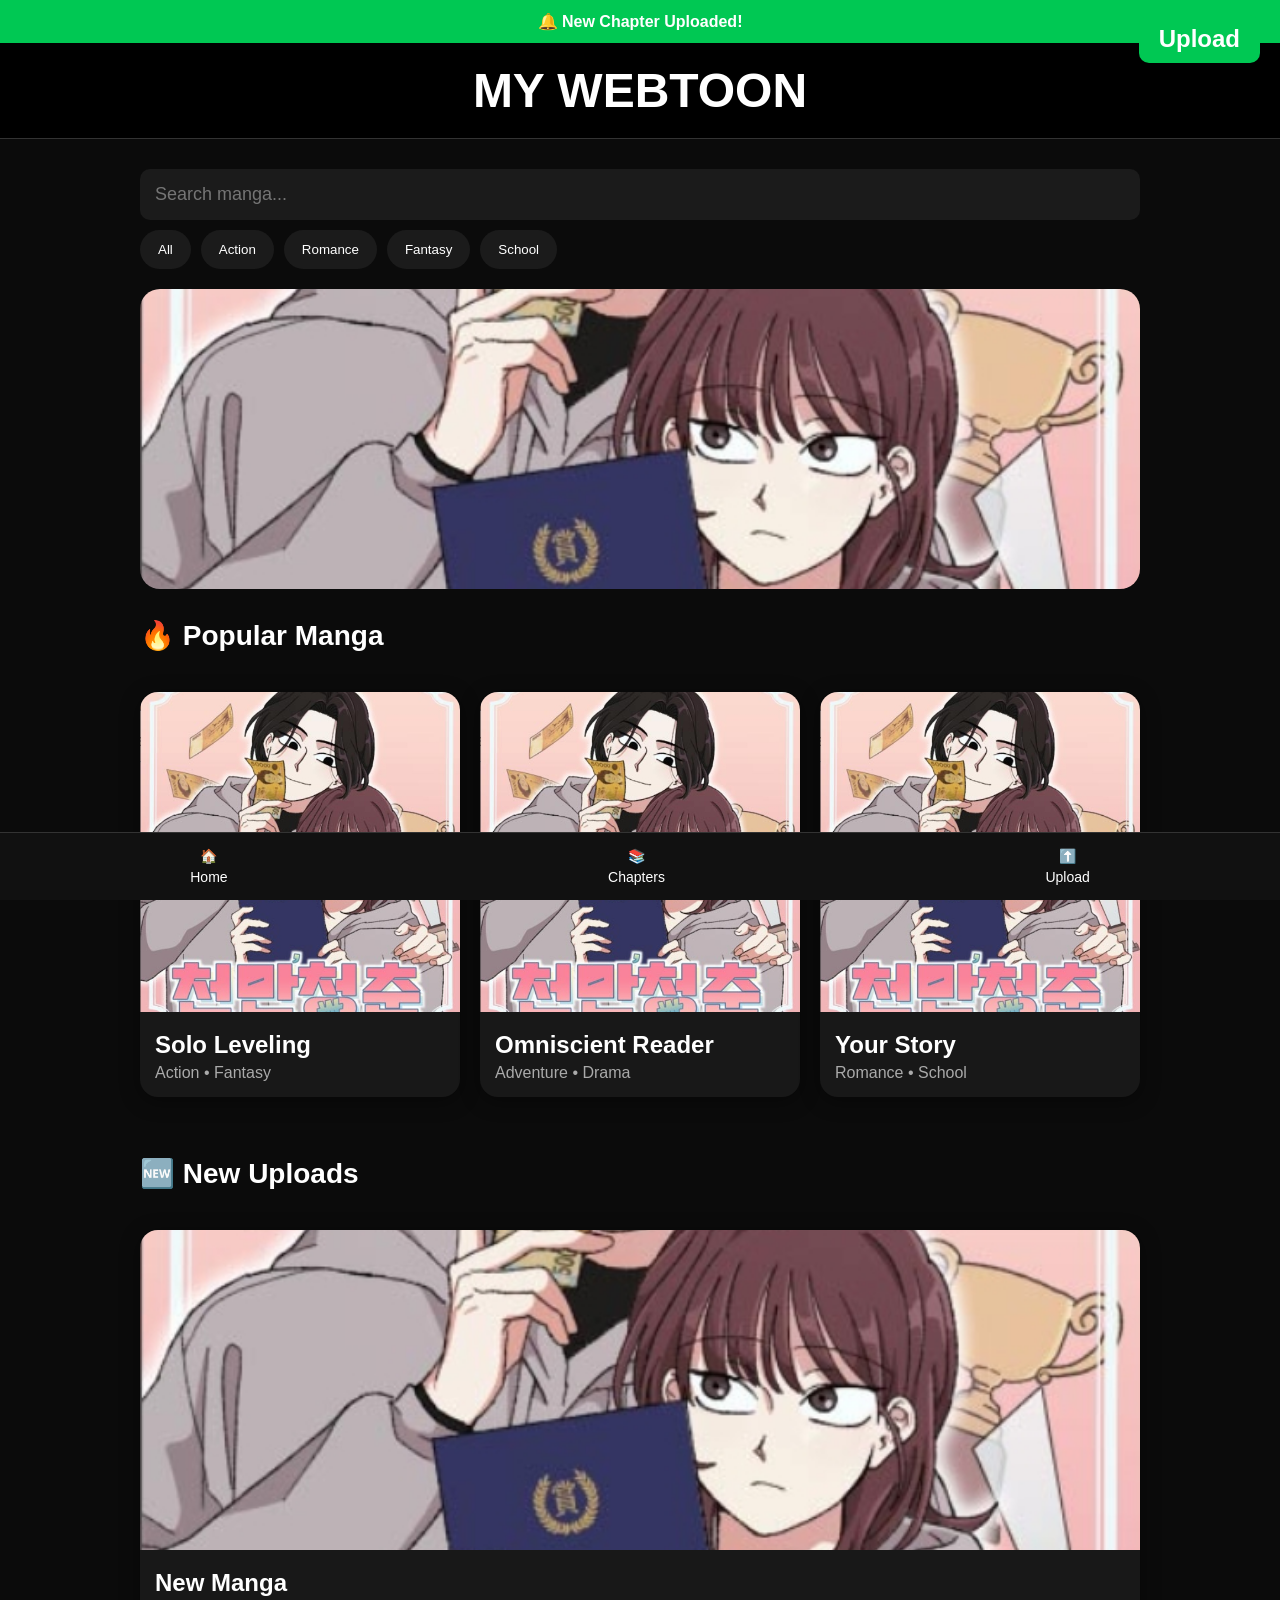
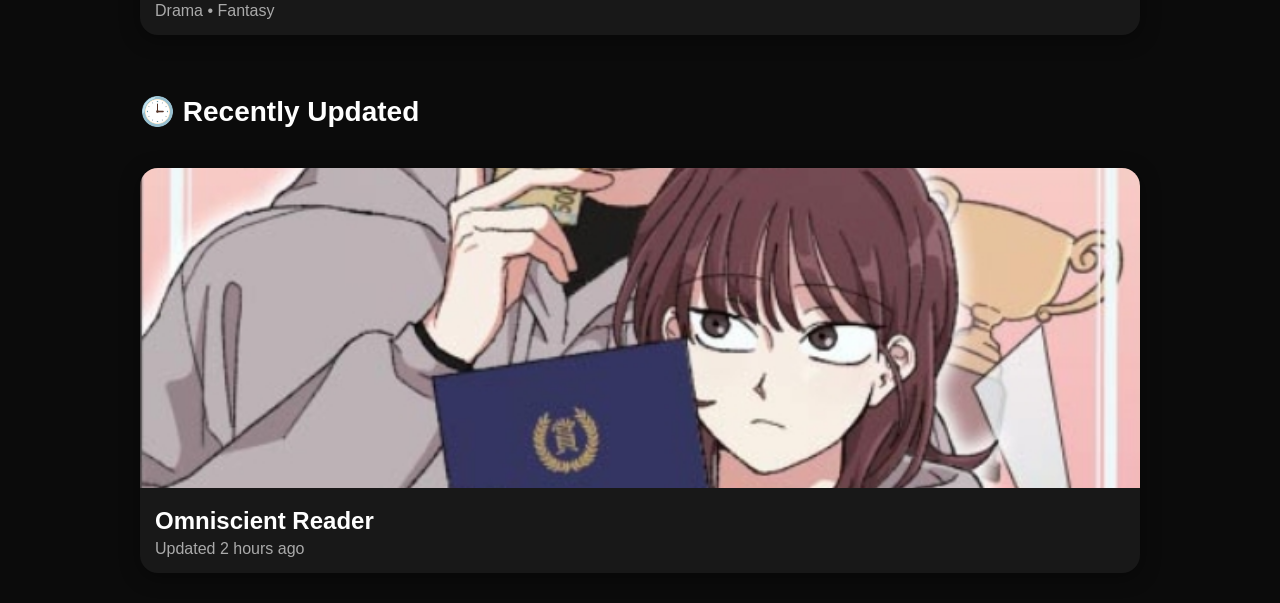
<file: index.html>
<!DOCTYPE html>
<html lang="ko">
<head>
  <meta charset="UTF-8">
  <meta name="viewport" content="width=device-width, initial-scale=1.0">
  <title>My Webtoon Site</title>
  <link rel="stylesheet" href="style.css">
</head>

<body>

<div class="notice">
  🔔 New Chapter Uploaded!
</div>

<header>
  <h1>MY WEBTOON</h1>
  <a href="upload.html" class="upload-btn">Upload</a>
</header>

<div class="search-box">
  <input type="text" placeholder="Search manga...">
</div>

<div class="genres">
  <button>All</button>
  <button>Action</button>
  <button>Romance</button>
  <button>Fantasy</button>
  <button>School</button>
</div>

<div class="banner">
  <img src="images/cover.jpg" class="slide active">
  <img src="images/cover.jpg" class="slide">
  <img src="images/cover.jpg" class="slide">
</div>

<h2 class="section-title">🔥 Popular Manga</h2>

<main class="container">

  <a href="solo.html" class="card">
    <img src="images/cover.jpg" alt="">
    <h2>Solo Leveling</h2>
    <p>Action • Fantasy</p>
  </a>

  <a href="omniscient.html" class="card">
    <img src="images/cover.jpg" alt="">
    <h2>Omniscient Reader</h2>
    <p>Adventure • Drama</p>
  </a>

  <div class="card">
    <img src="images/cover.jpg" alt="">
    <h2>Your Story</h2>
    <p>Romance • School</p>
  </div>

</main>

<h2 class="section-title">🆕 New Uploads</h2>

<main class="container">

  <div class="card">
    <img src="images/cover.jpg" alt="">
    <h2>New Manga</h2>
    <p>Drama • Fantasy</p>
  </div>

</main>

<h2 class="section-title">🕒 Recently Updated</h2>

<main class="container">

  <div class="card">
    <img src="images/cover.jpg" alt="">
    <h2>Omniscient Reader</h2>
    <p>Updated 2 hours ago</p>
  </div>

</main>

<div class="bottom-nav">
  <a href="index.html">🏠<span>Home</span></a>
  <a href="chapters.html">📚<span>Chapters</span></a>
  <a href="upload.html">⬆️<span>Upload</span></a>
</div>

<script src="script.js"></script>

</body>
</html>
</file>
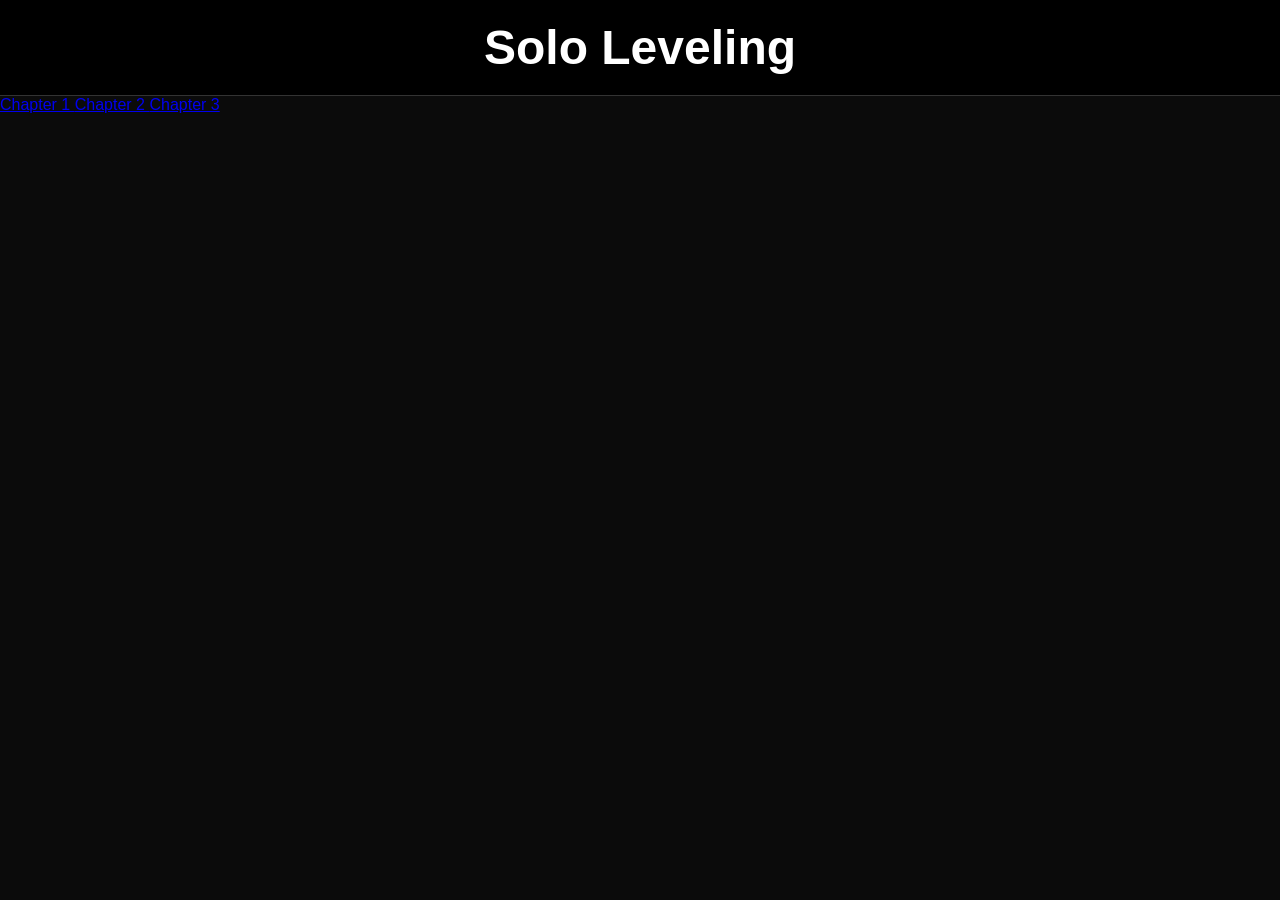
<file: chapters.html>
<!DOCTYPE html>
<html lang="ko">
<head>
  <meta charset="UTF-8">
  <meta name="viewport" content="width=device-width, initial-scale=1.0">
  <title>Chapters</title>

  <link rel="stylesheet" href="style.css">
</head>
<body>

<header>
  <h1>Solo Leveling</h1>
</header>

<div class="chapter-list">

  <a href="reader.html" class="chapter">
    Chapter 1
  </a>

  <a href="reader2.html" class=""chapter">
    Chapter 2
  </a>

  <a href="reader.html" class="chapter">
    Chapter 3
  </a>

</div>

</body>
</html>
</file>
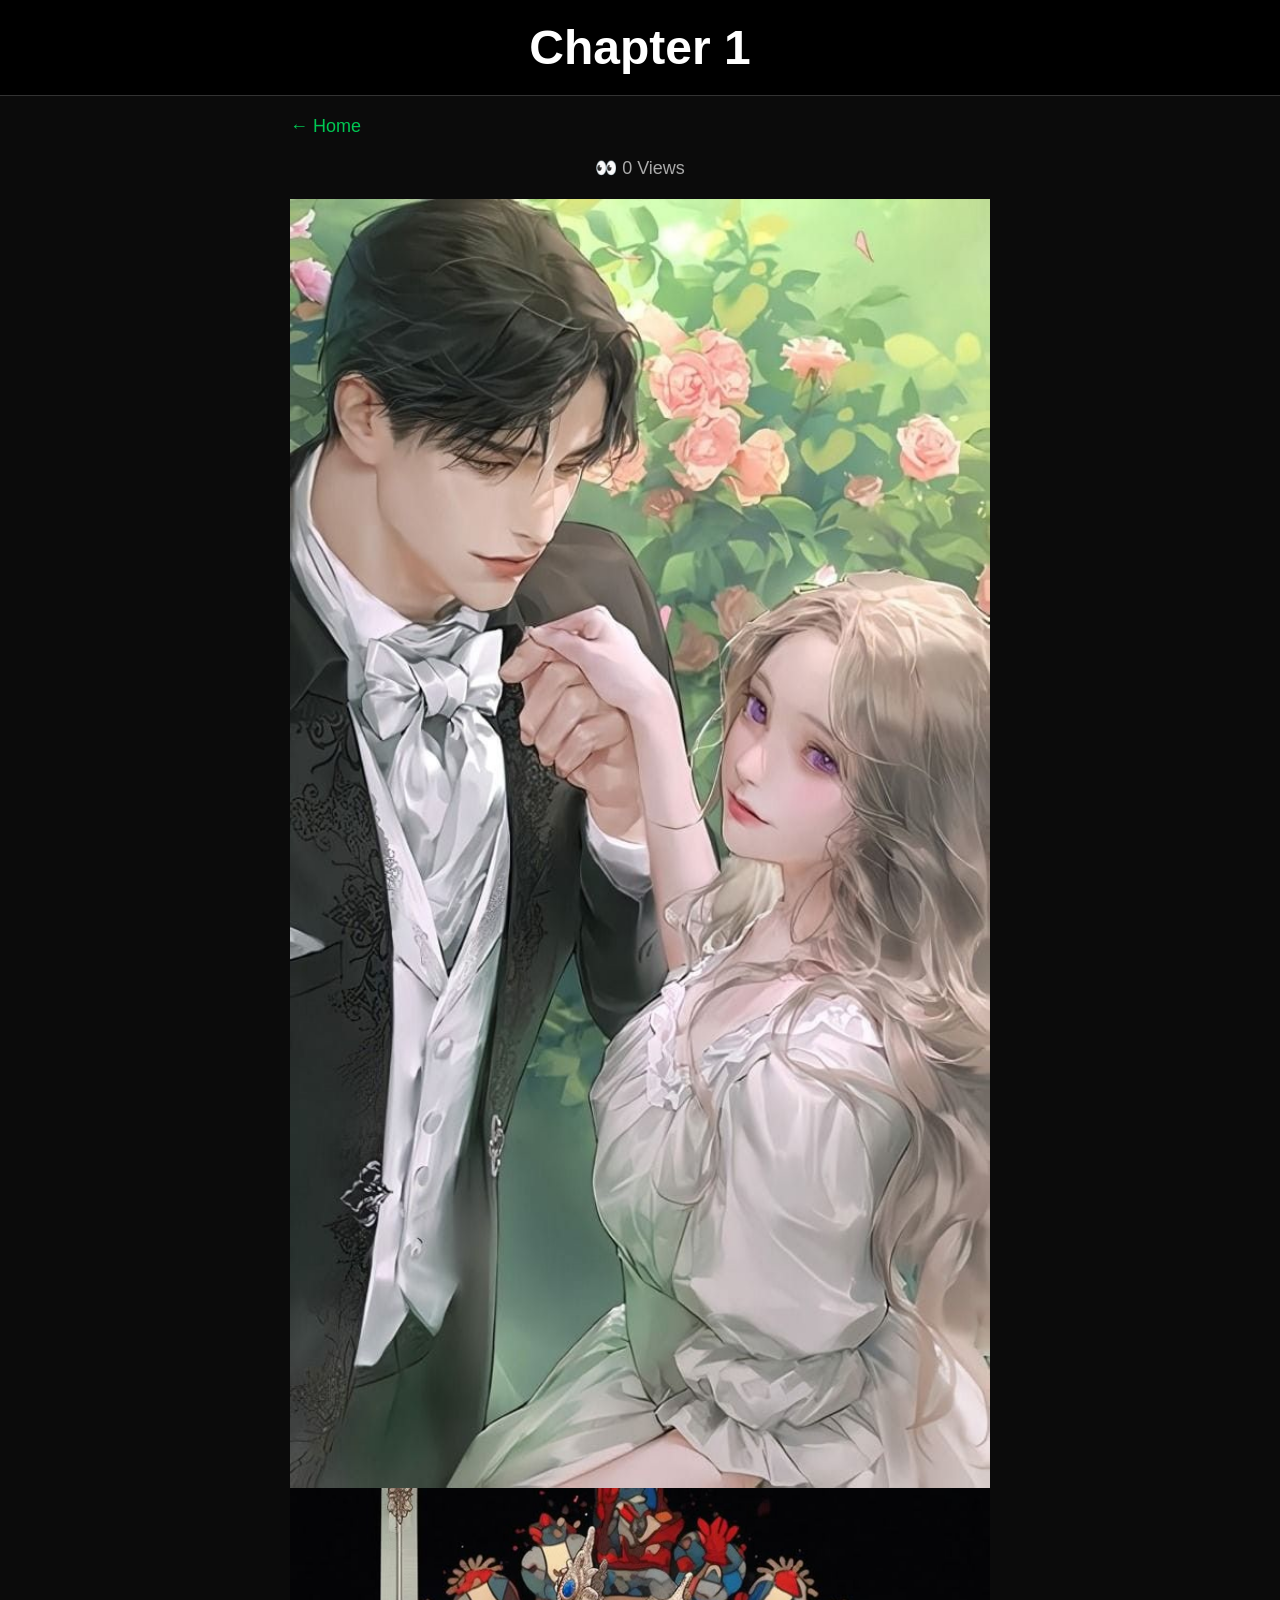
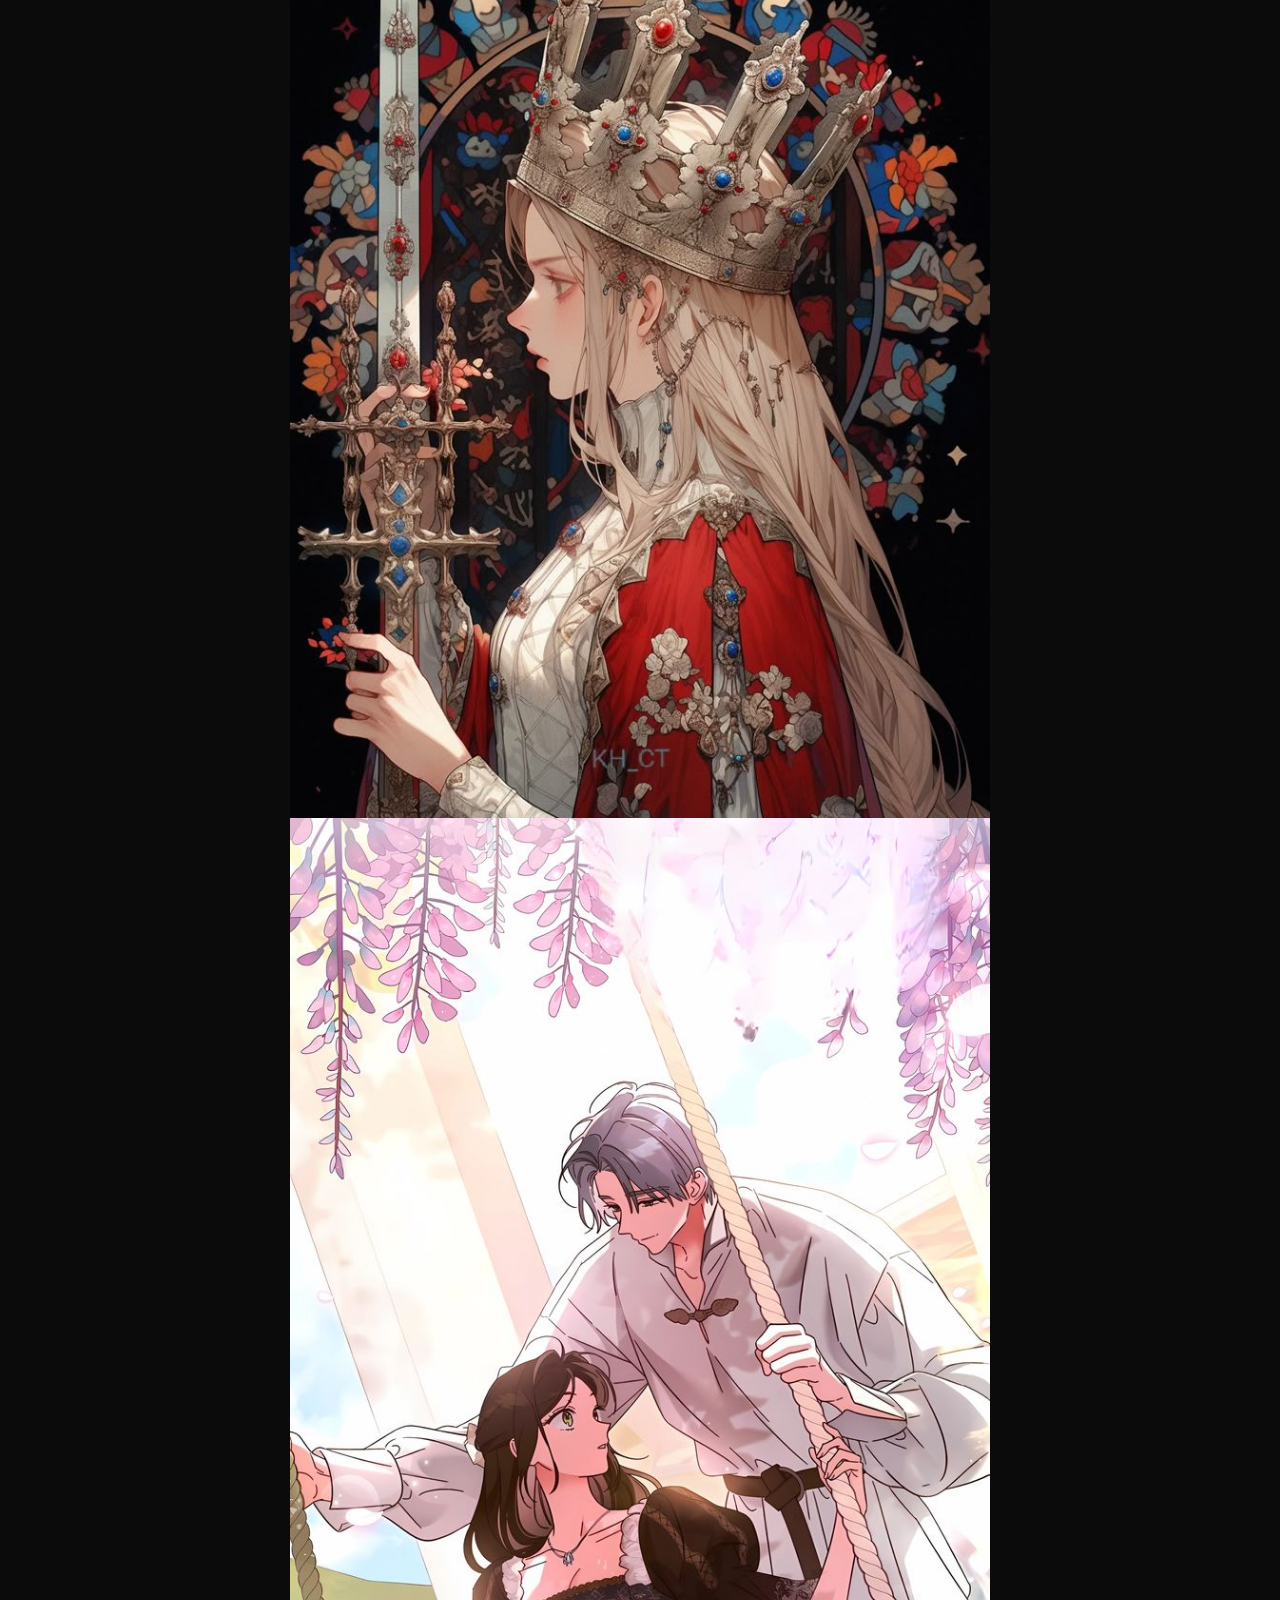
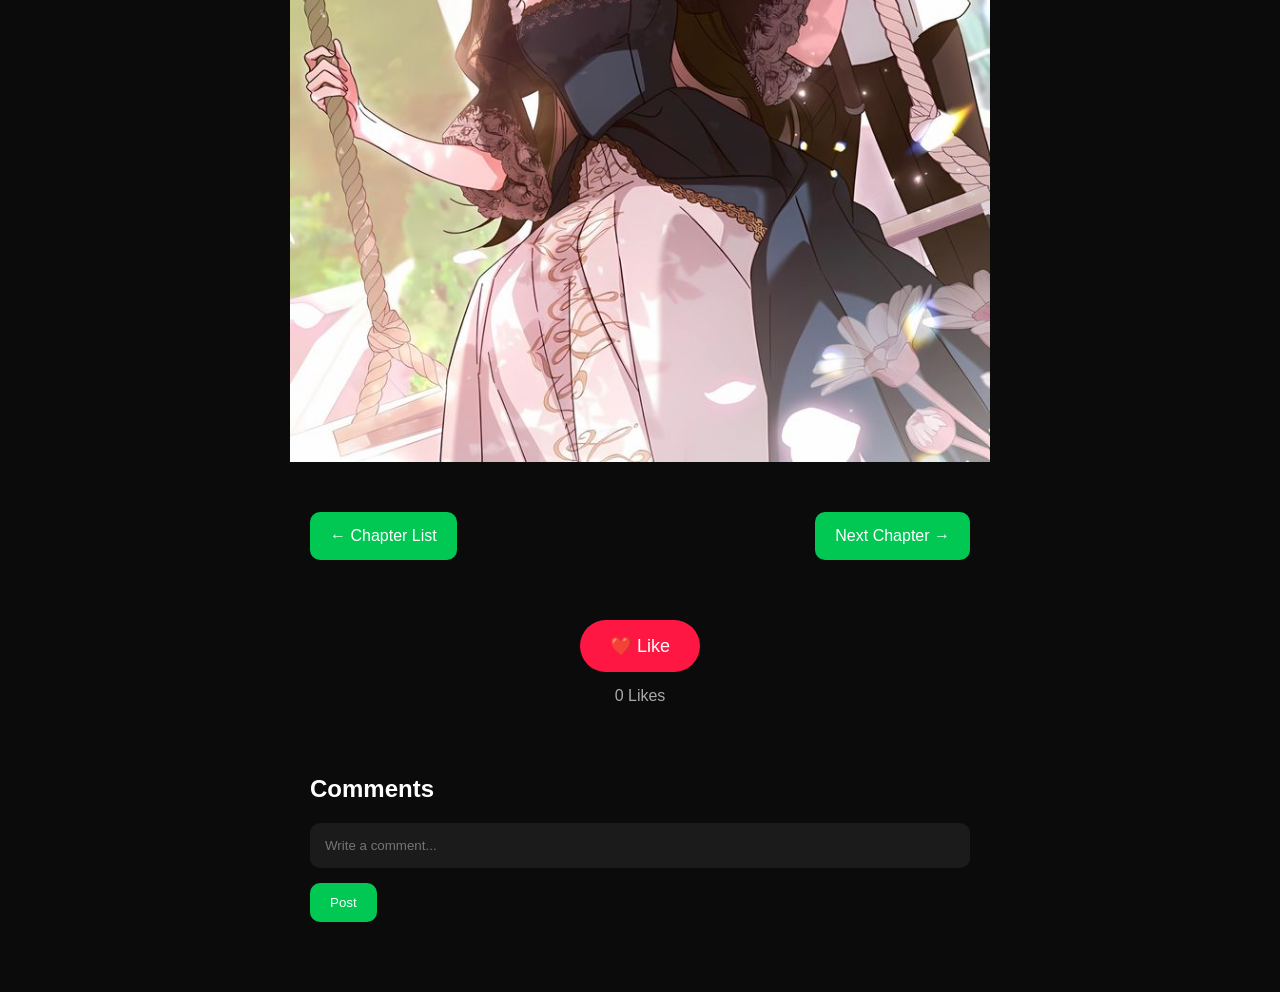
<file: reader.html>
<!DOCTYPE html>
<html lang="ko">
<head>
  <meta charset="UTF-8">
  <meta name="viewport" content="width=device-width, initial-scale=1.0">
  <title>Reader</title>

  <link rel="stylesheet" href="style.css">
</head>
<body>

<header>
  <h1>Chapter 1</h1>
</header>
<a href="index.html" class="back-btn">
  ← Home
</a>
<div class="views">
  👀 <span id="view-count">0</span> Views
</div>

<div class="reader">

  <img src="images/1.jpg" alt="">
<img src="images/2.jpg" alt="">
<img src="images/3.jpg" alt="">

</div>

<div class="reader-buttons">
  <a href="chapters.html">← Chapter List</a>
  <a href="reader2.html">Next Chapter →</a>
</div>
<div class="like-section">

  <button onclick="likeChapter()" id="like-btn">
    ❤️ Like
  </button>

  <p id="like-count">0 Likes</p>

</div>
<div class="comments">

  <h2>Comments</h2>

  <input type="text" id="comment-input" placeholder="Write a comment...">

  <button onclick="addComment()">Post</button>

  <div id="comment-list"></div>

</div>

<script src="script.js"></script>

</body>
</html>
</file>
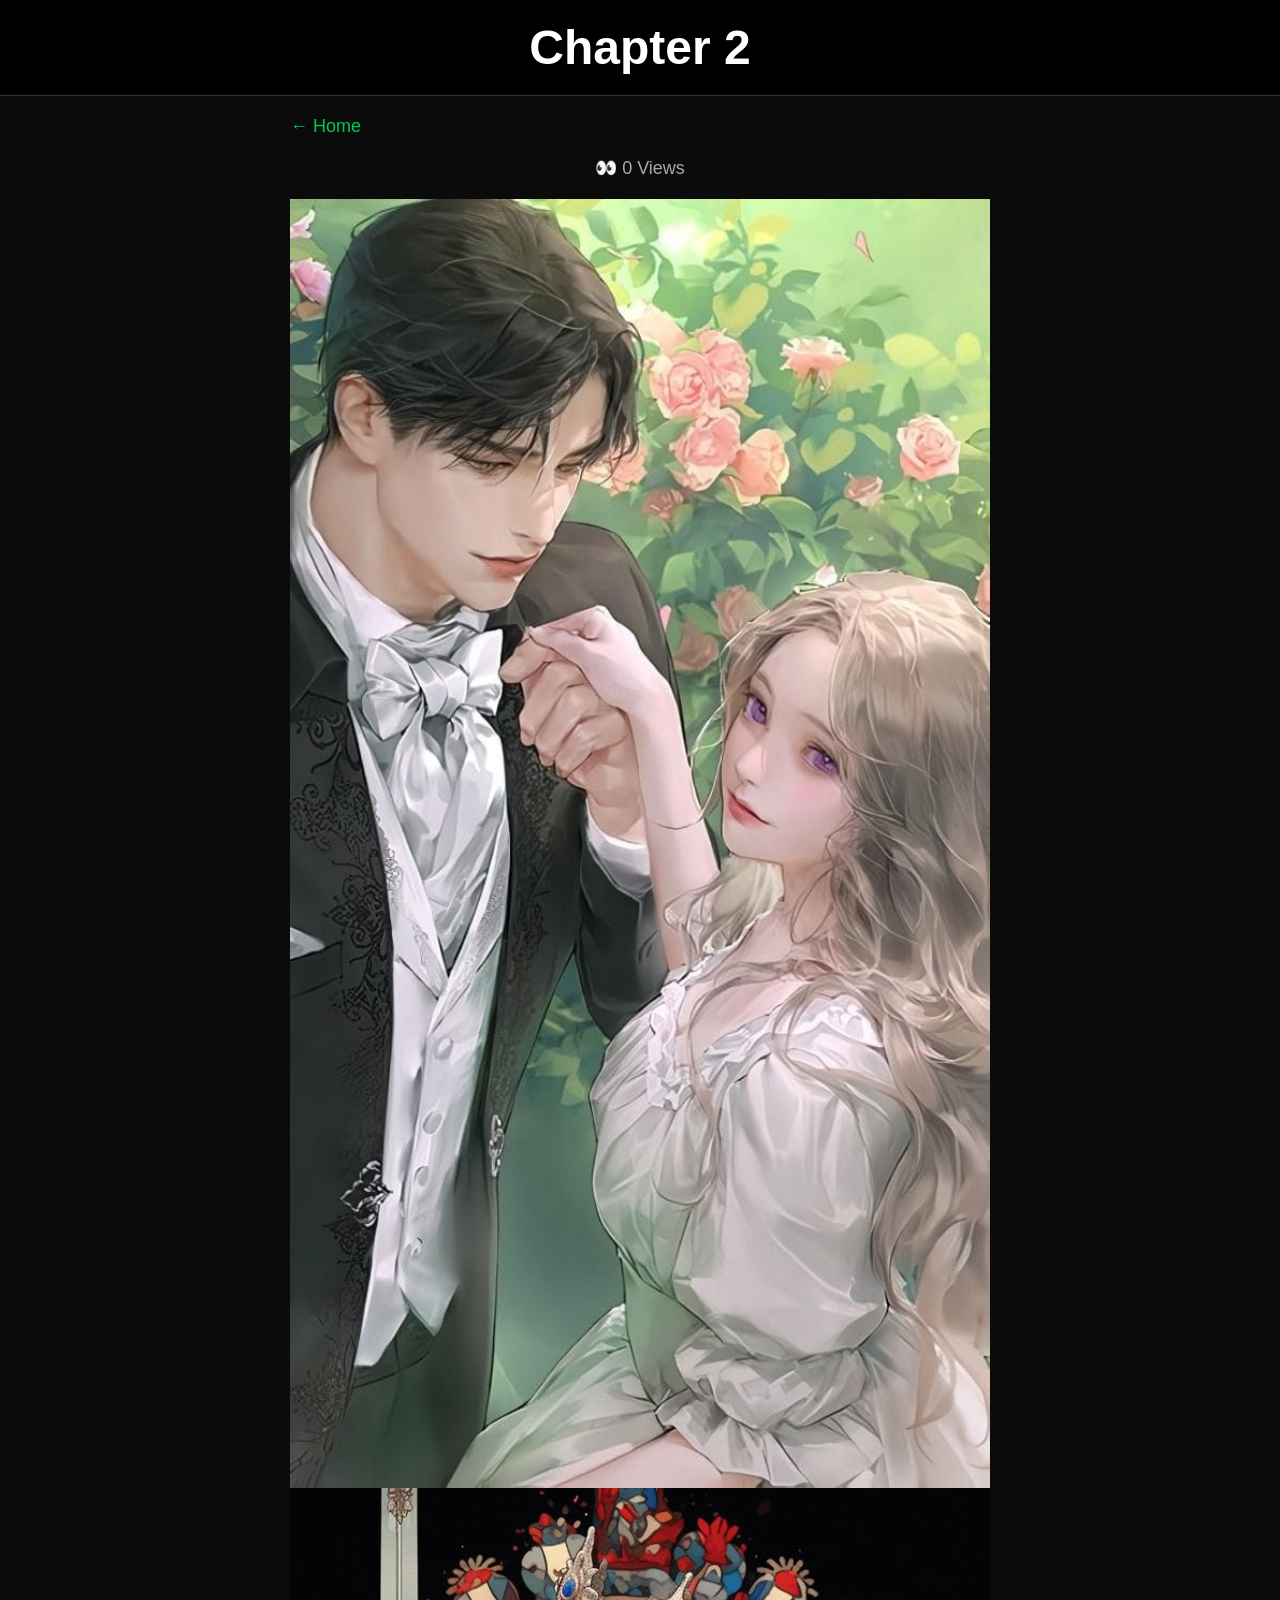
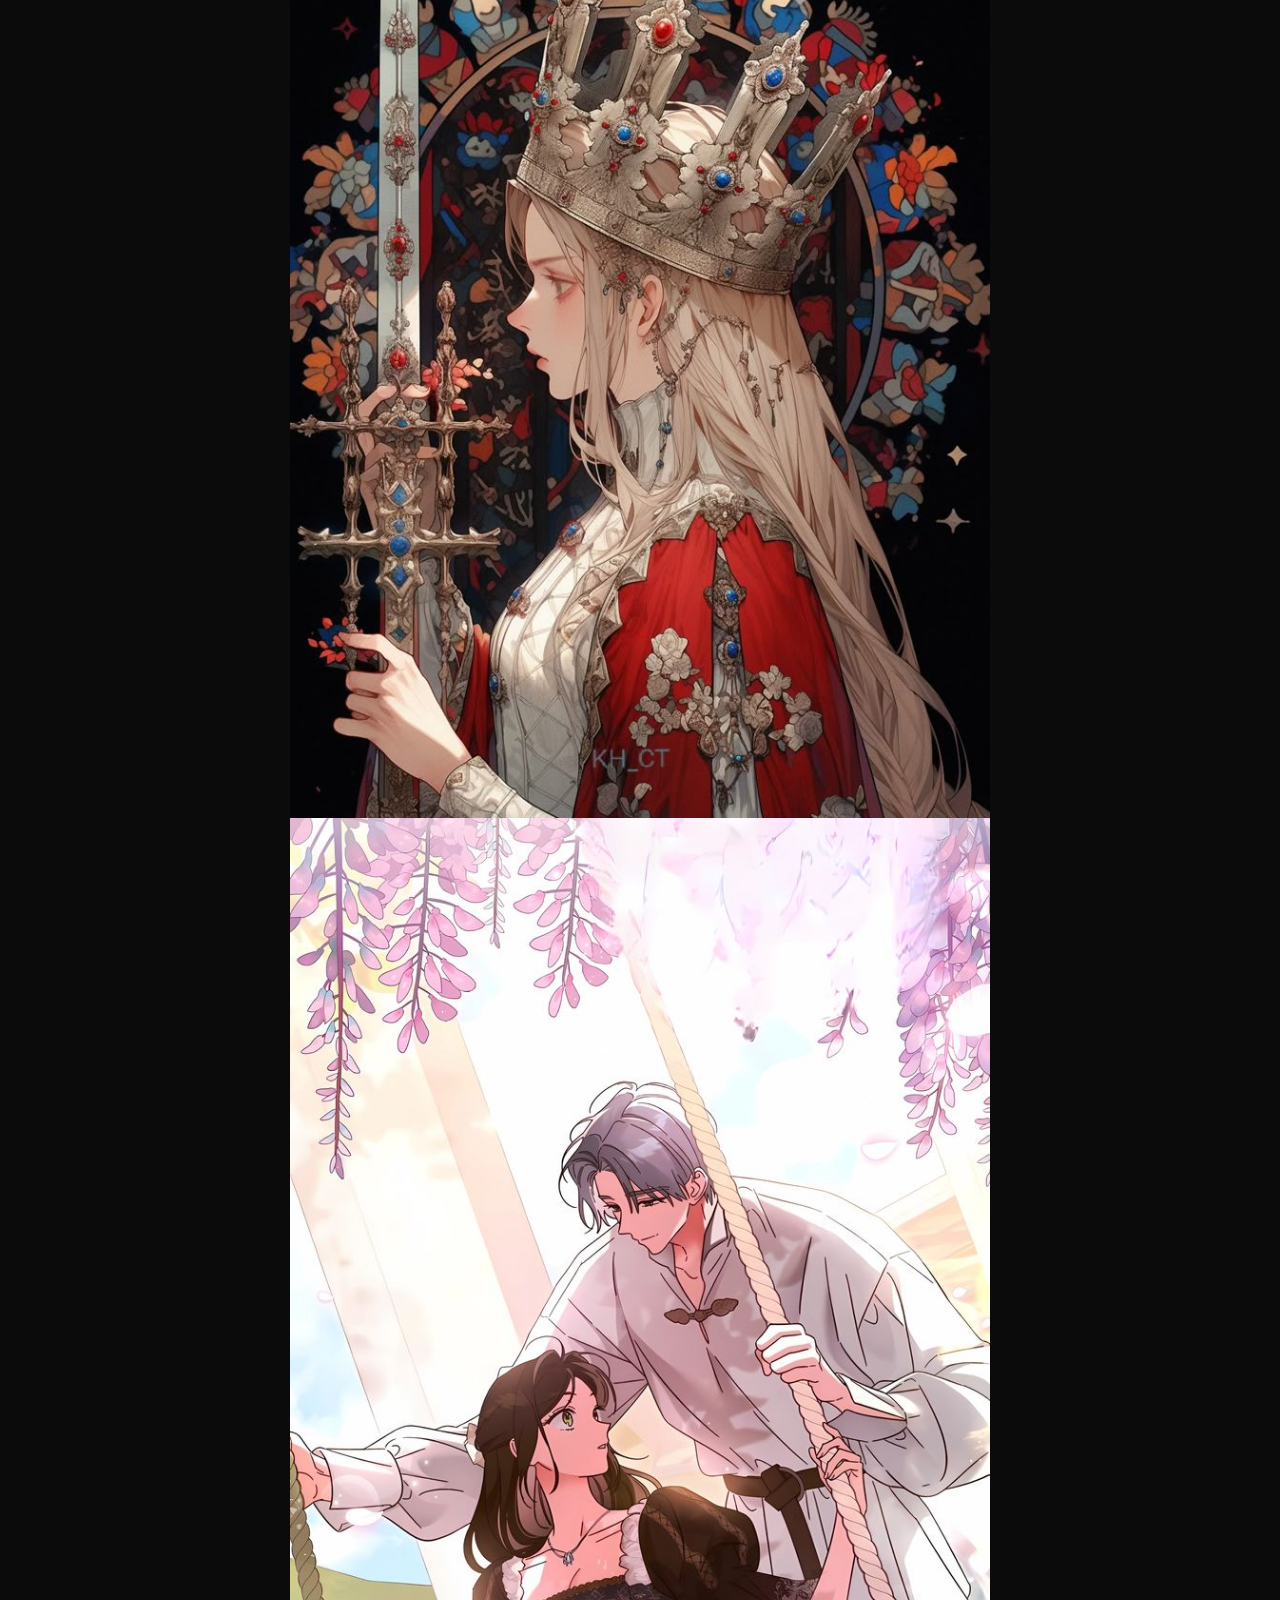
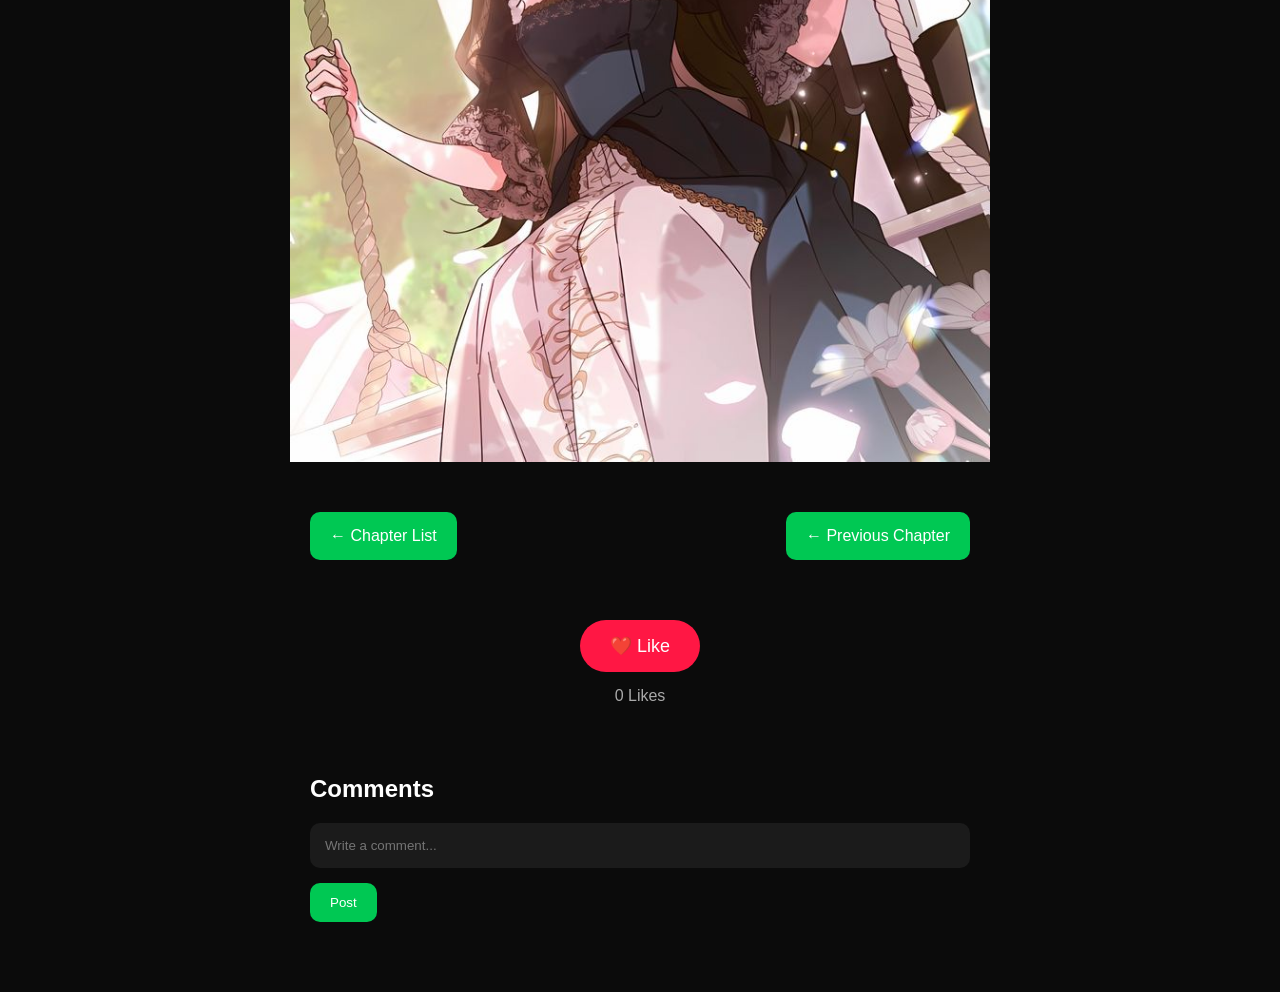
<file: reader2.html>
<!DOCTYPE html>
<html lang="ko">
<head>
  <meta charset="UTF-8">
  <meta name="viewport" content="width=device-width, initial-scale=1.0">
  <title>Reader</title>

  <link rel="stylesheet" href="style.css">
</head>
<body>

<header>
  <h1>Chapter 2</h1>
</header>
<a href="index.html" class="back-btn">
  ← Home
</a>
<div class="views">
  👀 <span id="view-count">0</span> Views
</div>

<div class="reader">

  <img src="images/1.jpg" alt="">
<img src="images/2.jpg" alt="">
<img src="images/3.jpg" alt="">

</div>

<div class="reader-buttons">
  <a href="chapters.html">← Chapter List</a>
  <a href="reader.html">← Previous Chapter</a>
</div>
<div class="like-section">

  <button onclick="likeChapter()" id="like-btn">
    ❤️ Like
  </button>

  <p id="like-count">0 Likes</p>

</div>
<div class="comments">

  <h2>Comments</h2>

  <input type="text" id="comment-input" placeholder="Write a comment...">

  <button onclick="addComment()">Post</button>

  <div id="comment-list"></div>

</div>

<script src="script.js"></script>

</body>
</html>
</file>
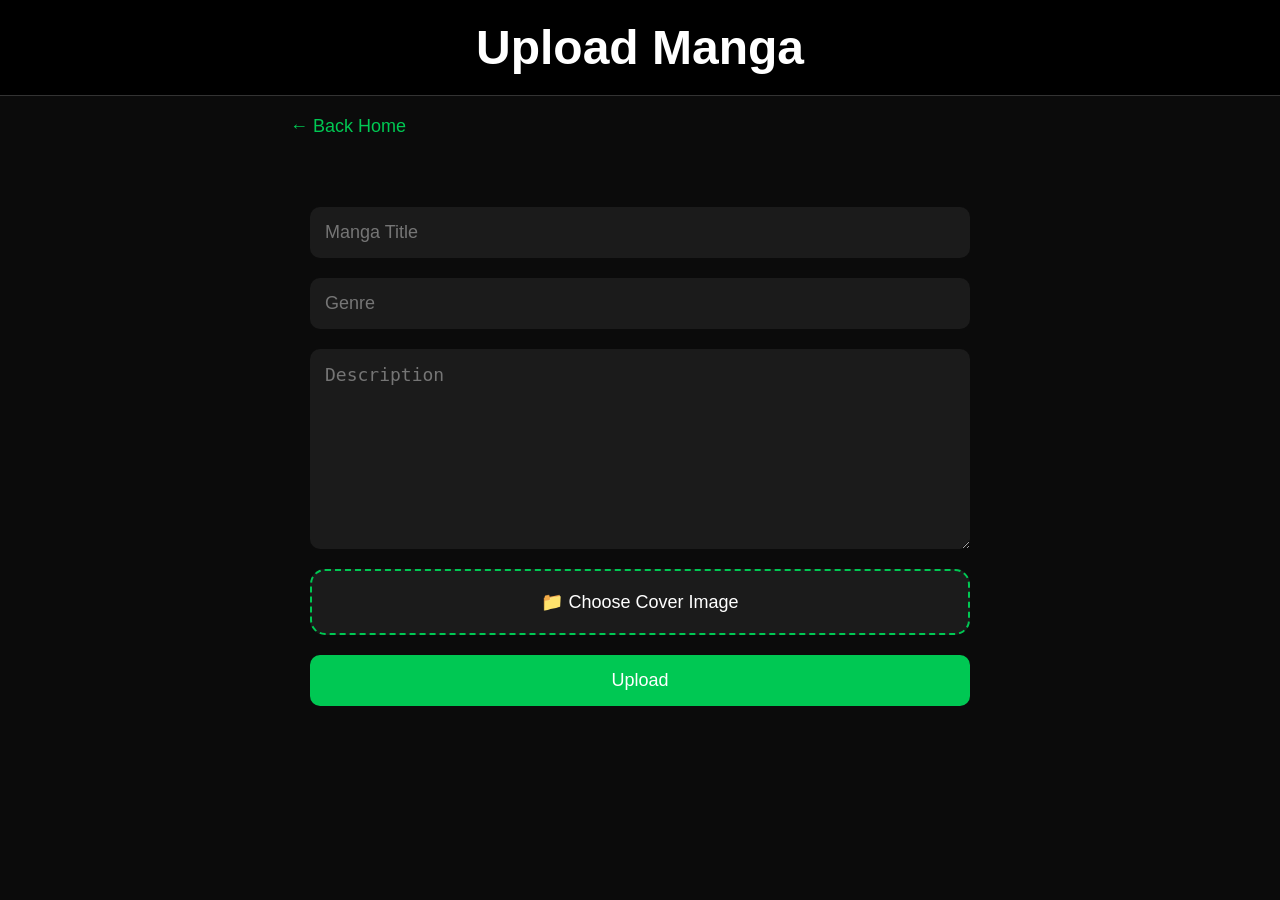
<file: upload.html>
<!DOCTYPE html>
<html lang="en">
<head>
  <meta charset="UTF-8">
  <meta name="viewport" content="width=device-width, initial-scale=1.0">

  <title>Upload Manga</title>

  <link rel="stylesheet" href="style.css">
</head>
<body>

<header>
  <h1>Upload Manga</h1>
</header>
<a href="index.html" class="back-btn">
    ← Back Home
</a>

<div class="upload-page">

  <input type="text" placeholder="Manga Title">

  <input type="text" placeholder="Genre">

  <textarea placeholder="Description"></textarea>

  <label class="file-upload">

  <input type="file" hidden>

  📁 Choose Cover Image

</label>

 <button onclick="uploadStory()">Upload</button>

<p id="upload-message"></p>

</div>
<script type="module" src="firebase.js"></script>
<script src="script.js"></script>
</body>
</html>
</file>
<file: style.css>
*{
  margin:0;
  padding:0;
  box-sizing:border-box;
}

body{
  background:#0b0b0b;
  color:white;
  font-family:Arial, sans-serif;
}

header{
  background:black;
  padding:20px;
  text-align:center;
  font-size:24px;
  font-weight:bold;
  border-bottom:1px solid #333;
}

.container{
  width:90%;
  max-width:1000px;
  margin:auto;
  padding:30px 0;

  display:grid;
  grid-template-columns:repeat(auto-fit,minmax(250px,1fr));
  gap:20px;
}

.card{
  background:#181818;
  border-radius:18px;
  overflow:hidden;
  transition:0.3s;
  text-decoration:none;
  color:white;

  box-shadow:0 4px 20px rgba(0,0,0,0.4);
}

.card:hover{
  transform:scale(1.03);
}

.card img{
  width:100%;
  height:320px;
  object-fit:cover;
}

.card h2{
  padding:15px 15px 5px;
}

.card p{
  padding:0 15px 15px;
  color:#aaa;
}
.reader{
  max-width:700px;
  margin:auto;
  background:#000;
}

.reader img{
  width:100%;
  display:block;
}
.reader-buttons{
  max-width:700px;
  margin:30px auto;
  display:flex;
  justify-content:space-between;
  padding:20px;
}

.reader-buttons a{
  color:white;
  background:#00c853;
  text-decoration:none;
  padding:15px 20px;
  border-radius:10px;
}
.search-box{
  width:90%;
  max-width:1000px;
  margin:30px auto 10px;
}

.search-box input{
  width:100%;
  padding:15px;
  border:none;
  border-radius:10px;
  background:#1b1b1b;
  color:white;
  font-size:18px;
}
.genres{
  width:90%;
  max-width:1000px;
  margin:10px auto 20px;
  display:flex;
  gap:10px;
  overflow-x:auto;
}

.genres button{
  background:#1b1b1b;
  color:white;
  border:none;
  padding:12px 18px;
  border-radius:20px;
  cursor:pointer;
}

.genres button:hover{
  background:#00c853;
}
.banner{
  width:90%;
  max-width:1000px;
  height:300px;
  margin:20px auto;
  position:relative;
  overflow:hidden;
  border-radius:20px;
}

.slide{
  width:100%;
  height:100%;
  object-fit:cover;

  position:absolute;
  opacity:0;

  transition:1s;
}

.slide.active{
  opacity:1;
}
.bottom-nav{
  position:fixed;
  bottom:0;
  left:0;
  width:100%;
  background:#111;
  display:flex;
  justify-content:space-around;
  padding:15px 0;
  border-top:1px solid #333;
}

.bottom-nav a{
  color:white;
  text-decoration:none;
  font-size:14px;
  display:flex;
  flex-direction:column;
  align-items:center;
  gap:5px;
}

.bottom-nav a:hover{
  color:#00c853;
}
.detail{
  max-width:900px;
  margin:40px auto;
  display:flex;
  gap:30px;
  padding:20px;
}

.detail img{
  width:280px;
  border-radius:20px;
}

.read-btn{
  display:inline-block;
  margin-top:20px;
  background:#00c853;
  color:white;
  text-decoration:none;
  padding:15px 25px;
  border-radius:10px;
}
@media (max-width:600px){
  .detail{
    flex-direction:column;
    margin:20px;
  }

  .detail img{
    width:100%;
  }

  .banner{
    height:200px;
  }

  .bottom-nav a{
    font-size:14px;
  }
}
.comments{
  max-width:700px;
  margin:50px auto;
  padding:20px;
}

.comments h2{
  margin-bottom:20px;
}

.comments input{
  width:100%;
  padding:15px;
  border:none;
  border-radius:10px;
  background:#1b1b1b;
  color:white;
  margin-bottom:15px;
}

.comments button{
  background:#00c853;
  color:white;
  border:none;
  padding:12px 20px;
  border-radius:10px;
  cursor:pointer;
}

.comment{
  background:#1b1b1b;
  padding:15px;
  border-radius:10px;
  margin-top:15px;
}
.like-section{
  text-align:center;
  margin:40px 0;
}

#like-btn{
  background:#ff1744;
  color:white;
  border:none;
  padding:15px 30px;
  border-radius:30px;
  font-size:18px;
  cursor:pointer;
}

#like-count{
  margin-top:15px;
  color:#aaa;
}
.bookmark-btn{
  margin-top:15px;
  background:#ffd600;
  color:black;
  border:none;
  padding:15px 25px;
  border-radius:10px;
  cursor:pointer;
  font-weight:bold;
}

#bookmark-text{
  margin-top:10px;
  color:#aaa;
}
.bookmark-btn{
  display:inline-block;
  margin-top:20px;
  background:#ffd600;
  color:black;
  border:none;
  padding:15px 25px;
  border-radius:10px;
  font-size:18px;
  cursor:pointer;
  font-weight:bold;
}

#bookmark-text{
  margin-top:15px;
  color:white;
  font-size:18px;
}
.views{
  text-align:center;
  margin:20px;
  color:#aaa;
  font-size:18px;
}
.upload-btn{
  position:absolute;

  right:20px;
  top:15px;

  background:#00c853;

  color:white;

  text-decoration:none;

  padding:10px 20px;

  border-radius:10px;

  font-weight:bold;
}
.upload-page{
  max-width:700px;
  margin:50px auto;

  display:flex;
  flex-direction:column;

  gap:20px;

  padding:20px;
}

.upload-page input,
.upload-page textarea{

  padding:15px;

  background:#1b1b1b;

  border:none;

  border-radius:10px;

  color:white;

  font-size:18px;
}

.upload-page textarea{
  height:200px;
}

.upload-page button{

  background:#00c853;

  color:white;

  border:none;

  padding:15px;

  border-radius:10px;

  font-size:18px;

  cursor:pointer;
}
.back-btn{
  display:block;
  max-width:700px;
  margin:20px auto;
  color:#00c853;
  text-decoration:none;
  font-size:18px;
}
.file-upload{

  background:#1b1b1b;

  padding:20px;

  border-radius:15px;

  text-align:center;

  cursor:pointer;

  font-size:18px;

  border:2px dashed #00c853;

  color:white;
}
.section-title{

  width:90%;
  max-width:1000px;

  margin:30px auto 10px;

  font-size:28px;

  color:white;
}
.notice{

  background:#00c853;

  color:white;

  text-align:center;

  padding:12px;

  font-weight:bold;
}
</file>
